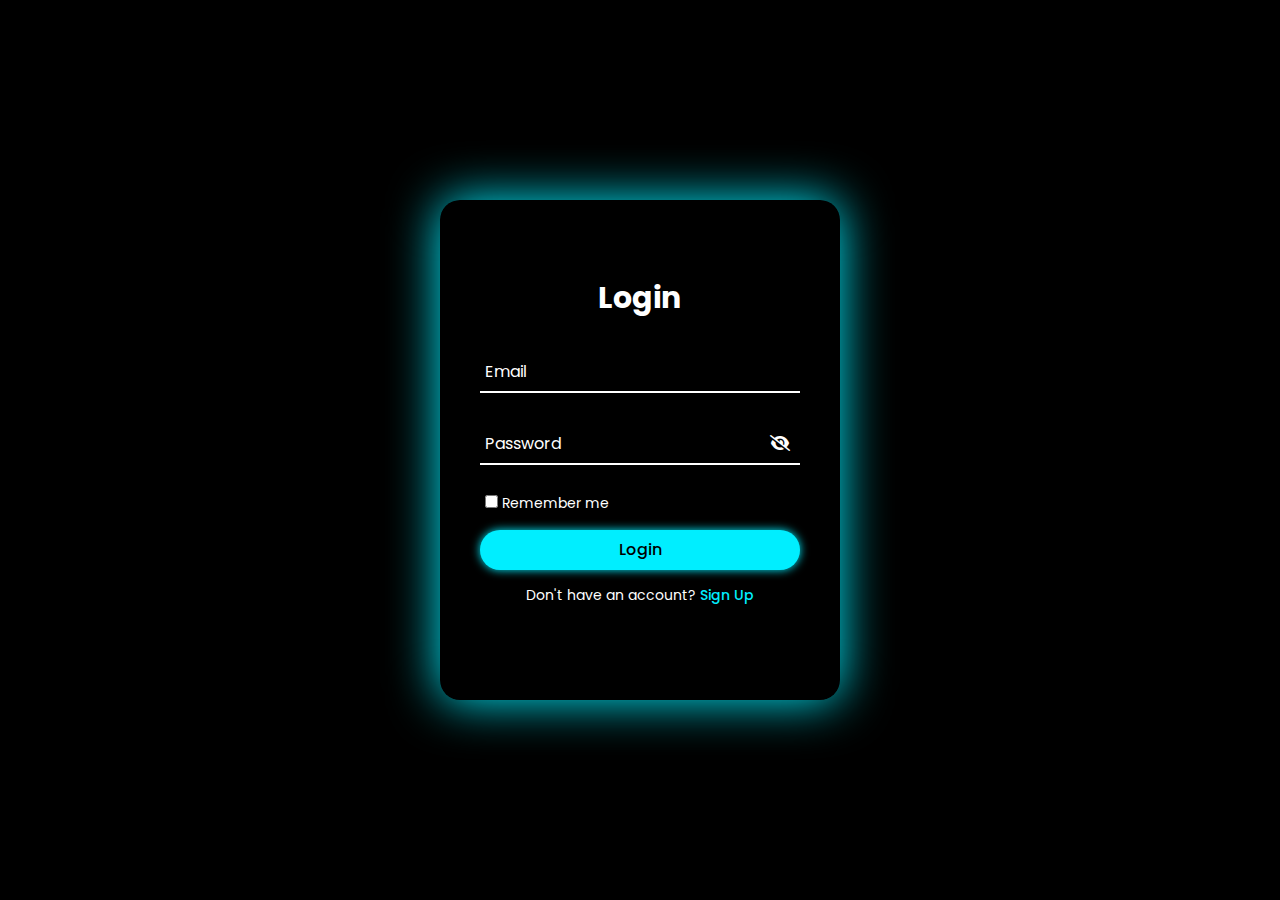
<file: login.html>
<!DOCTYPE html>
<html lang="en">
<head>
  <meta charset="UTF-8">
  <meta http-equiv="X-UA-Compatible" content="IE=edge">
  <meta name="viewport" content="width=device-width, initial-scale=1.0">
  <title>Animated Login & Registration Form</title>
  <link rel="stylesheet" type="text/css" href="login.css">
  <!-- Add FontAwesome for the eye icon -->
  <link rel="stylesheet" href="https://cdnjs.cloudflare.com/ajax/libs/font-awesome/6.0.0/css/all.min.css">
  <script src="https://accounts.google.com/gsi/client" async defer></script>
</head>
<body>
  <div class="wrapper">
    <div class="form-wrapper sign-in">
      <form action="">
        <h2>Login</h2>
        <div class="input-group">
          <input type="email" name="email" required>
          <label for="">Email</label>
        </div>
        <div class="input-group">
          <input type="password" name="password" required>
          <label for="">Password</label>
        </div>
        <div class="remember">
          <label><input type="checkbox"> Remember me</label>
        </div>
        <button type="submit">Login</button>
        <div class="signUp-link">
          <p>Don't have an account? <a href="#" class="signUpBtn-link">Sign Up</a></p>
        </div>
        <div class="google-signin">
          <div id="g_id_signin_login" class="g_id_signin"
               data-type="standard"
               data-shape="rectangular"
               data-theme="outline"
               data-text="signin_with"
               data-size="large"
               data-logo_alignment="left">
          </div>
        </div>
      </form>
    </div>
    
    <div class="form-wrapper sign-up">
      <form action="">
        <h2>Sign Up</h2>
        <div class="input-group">
          <input type="tel" name="phonenumber" required pattern="[0-9]{10}">
          <label for="">Phone Number</label>
        </div>
        <div class="input-group">
          <input type="email" name="email" required>
          <label for="">Email</label>
        </div>
        <div class="input-group">
          <input type="password" name="password" required>
          <label for="">Password</label>
        </div>
        <div class="remember">
          <label><input type="checkbox"> I agree to the terms & conditions</label>
        </div>
        <button type="submit">Sign Up</button>
        <div class="signUp-link">
          <p>Already have an account? <a href="#" class="signInBtn-link">Sign In</a></p>
        </div>
        <div class="google-signup">
          <div id="g_id_signin_signup" class="g_id_signin"
               data-type="standard"
               data-shape="rectangular"
               data-theme="outline"
               data-text="signup_with"
               data-size="large"
               data-logo_alignment="left">
          </div>
        </div>
      </form>
    </div>
  </div>

  <!-- Google Sign-In configuration -->
  <div id="g_id_onload"
       data-client_id="914331726031-nkbnstpbun49j9hhq3dphlmmsgareev4.apps.googleusercontent.com"
       data-context="signin"
       data-ux_mode="popup"
       data-callback="handleGoogleCredentialResponse"
       data-auto_prompt="false">
  </div>

  <div id="errorMessage" class="error-message"></div>
    
  <script src="login.js"></script>
  <script src="Google.js"></script>
</body>
</html>
</file>
<file: login.css>
/* Global Styles */
@import url('https://fonts.googleapis.com/css2?family=Poppins:wght@300;400;500;600;700;800;900&display=swap');
@import url('https://fonts.googleapis.com/css?family=Roboto:500');

* {
  margin: 0;
  padding: 0;
  box-sizing: border-box;
  font-family: 'Poppins', sans-serif;
}

/* Body Styles */
body {
  display: flex;
  justify-content: center;
  align-items: center;
  min-height: 100vh;
  background: #000;
}

/* Wrapper Styles */
.wrapper {
  position: relative;
  width: 400px;
  height: 500px;
  background: #000;
  box-shadow: 0 0 50px #0ef;
  border-radius: 20px;
  padding: 40px;
  overflow: hidden;
}

/* Animation only for the wrapper border glow, not content */
.wrapper::after {
  content: '';
  position: absolute;
  top: 0;
  left: 0;
  right: 0;
  bottom: 0;
  border-radius: 20px;
  box-shadow: 0 0 50px #0ef;
  z-index: -1;
}

.wrapper:hover::after {
  animation: animate 1s linear infinite;
}

/* Animation Styles */
@keyframes animate {
  100% {
    filter: hue-rotate(360deg);
  }
}

/* Form Wrapper Styles */
.form-wrapper {
  display: flex;
  justify-content: center;
  align-items: center;
  width: 100%;
  height: 100%;
  transition: 1s ease-in-out;
}

/* Form Wrapper Active Styles */
.wrapper.active .form-wrapper.sign-in {
  transform: translateY(-450px);
  opacity: 0;
  visibility: hidden;
}

.wrapper .form-wrapper.sign-up {
  position: absolute;
  top: 0;
  left: 0;
  opacity: 0;
  visibility: hidden;
  transform: translateY(450px);
}

.wrapper.active .form-wrapper.sign-up {
  opacity: 1;
  visibility: visible;
  transform: translateY(0);
}

/* Heading Styles */
h2 {
  font-size: 30px;
  color: #fff;
  text-align: center;
}

/* Input Group Styles */
.input-group {
  position: relative;
  margin: 30px 0;
  border-bottom: 2px solid #fff;
}

.input-group label {
  position: absolute;
  top: 50%;
  left: 5px;
  transform: translateY(-50%);
  font-size: 16px;
  color: #fff;
  pointer-events: none;
  transition: .5s;
}

.input-group input {
  width: 320px;
  height: 40px;
  font-size: 16px;
  color: #fff;
  padding: 0 5px;
  background: transparent;
  border: none;
  outline: none;
}

.input-group input:focus~label,
.input-group input:valid~label {
  top: -5px;
}

/* Password toggle eye icon styles */
.toggle-password {
  position: absolute;
  right: 5px;
  top: 50%;
  transform: translateY(-50%);
  cursor: pointer;
  color: #fff;
  z-index: 10;
  font-size: 16px;
  transition: color 0.3s ease;
}

.toggle-password:hover {
  color: #0ef;
}

/* Remember Me Styles */
.remember {
  margin: -5px 0 15px 5px;
}

.remember label {
  color: #fff;
  font-size: 14px;
}

.remember label input {
  accent-color: #0ef;
}

/* Button Styles */
button {
  position: relative;
  width: 100%;
  height: 40px;
  background-color: #0ef;
  box-shadow: 0 0 10px #0ef;
  font-size: 16px;
  color: #000;
  font-weight: 500;
  cursor: pointer;
  border-radius: 30px;
  border: none;
  outline: none;
}

button:hover {
  background-color: #00d4ff;
}

/* Sign Up Link Styles */
.signUp-link {
  font-size: 14px;
  text-align: center;
  margin: 15px 0;
}

.signUp-link p {
  color: #fff;
}

.signUp-link p a {
  color: #0ef;
  text-decoration: none;
  font-weight: 500;
}

.signUp-link p a:hover {
  text-decoration: underline;
}

/* Google Sign In Styles */
.google-signin,
.google-signup {
  margin-top: 20px;
  width: 100%;
  display: flex;
  justify-content: center;
}

/* Custom styling for Google button */
.g_id_signin {
  width: 100% !important;
  border-radius: 30px !important;
  overflow: hidden !important;
  box-shadow: 0 0 10px rgba(0, 239, 255, 0.5) !important;
  transition: all 0.3s ease !important;
}

.g_id_signin:hover {
  box-shadow: 0 0 15px rgba(0, 239, 255, 0.8) !important;
  transform: translateY(-2px) !important;
}

/* Style the Google button iframe */
.g_id_signin iframe {
  border-radius: 30px !important;
  background: rgba(20, 20, 20, 0.8) !important;
}

/* Ensure Google button text is visible */
.g_id_signin div[role="button"] {
  background: rgba(30, 30, 30, 0.9) !important;
  color: white !important;
  border: 1px solid rgba(0, 239, 255, 0.5) !important;
}

/* For fully custom Google button if needed */
.custom-google-btn {
  display: flex;
  align-items: center;
  justify-content: center;
  width: 100%;
  height: 40px;
  background: #18191a;
  border: 1px solid rgba(0, 239, 255, 0.5);
  border-radius: 30px;
  color: #fff;
  font-family: 'Roboto', sans-serif;
  font-size: 14px;
  font-weight: 500;
  cursor: pointer;
  transition: all 0.3s ease;
  box-shadow: 0 0 10px rgba(0, 239, 255, 0.3);
  margin-top: 15px;
  padding: 0 16px;
}

.custom-google-btn:hover {
  background: #202124;
  box-shadow: 0 0 15px rgba(0, 239, 255, 0.6);
  transform: translateY(-2px);
}

.custom-google-btn img {
  width: 18px;
  height: 18px;
  margin-right: 10px;
}

/* Error message */
.error-message {
  color: #ff3333;
  text-align: center;
  background: rgba(255, 0, 0, 0.1);
  padding: 10px;
  border-radius: 5px;
  position: fixed;
  bottom: 20px;
  left: 50%;
  transform: translateX(-50%);
  max-width: 80%;
  display: none;
}

/* Add these styles to your login.css file */

.error-message {
  position: fixed;
  bottom: 20px;
  left: 50%;
  transform: translateX(-50%);
  background-color: #f44336;
  color: white;
  padding: 15px 20px;
  border-radius: 5px;
  box-shadow: 0 4px 8px rgba(0, 0, 0, 0.2);
  z-index: 1000;
  display: none;
  max-width: 80%;
  text-align: center;
  animation: fadeIn 0.3s ease-out;
}

.success-message {
  position: fixed;
  bottom: 20px;
  left: 50%;
  transform: translateX(-50%);
  background-color: #4CAF50;
  color: white;
  padding: 15px 20px;
  border-radius: 5px;
  box-shadow: 0 4px 8px rgba(0, 0, 0, 0.2);
  z-index: 1000;
  display: none;
  max-width: 80%;
  text-align: center;
  animation: fadeIn 0.3s ease-out;
}

@keyframes fadeIn {
  from { opacity: 0; transform: translate(-50%, 20px); }
  to { opacity: 1; transform: translate(-50%, 0); }
}
</file>
